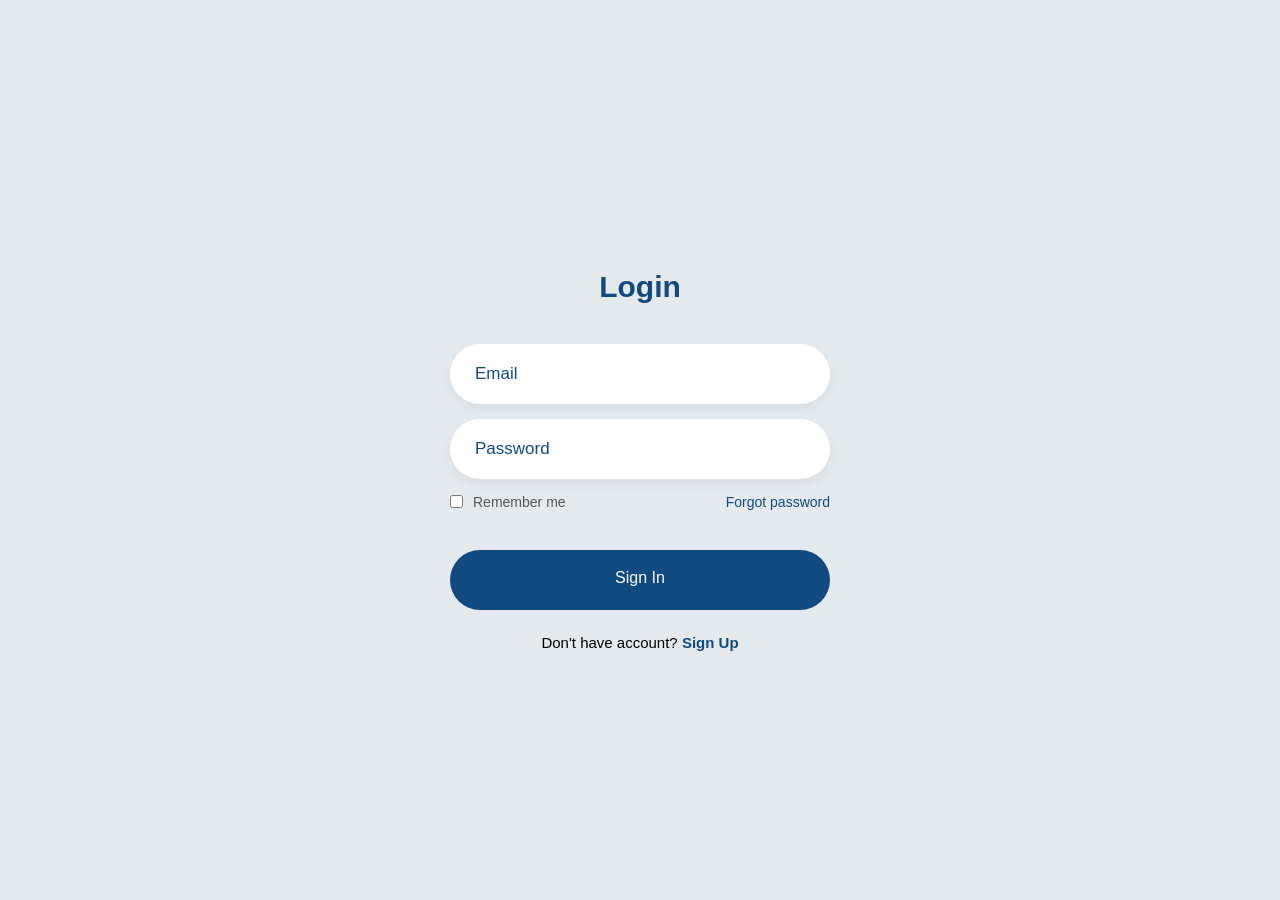
<file: login.html>
<!DOCTYPE html>
<html lang="en">

<head>
    <meta charset="UTF-8">
    <meta http-equiv="X-UA-Compatible" content="IE=edge">
    <meta name="viewport" content="width=device-width, initial-scale=1.0">
    <title>Login</title>
    <style>
        * {
            margin: 0;
            padding: 0;
            box-sizing: border-box;
            font-family: 'Poppins', sans-serif;
        }

        body {
            display: flex;
            justify-content: center;
            align-items: center;
            min-height: 100vh;
            background-color: #e5eaee;
        }

        .login-box {
            display: flex;
            justify-content: center;
            flex-direction: column;
            width: 440px;
            height: 480px;
            padding: 30px;
        }

        .login-header {
            text-align: center;
            margin: 20px 0 40px 0;
        }

        .login-header header {
            color: #114a80;
            font-size: 30px;
            font-weight: 600;
        }

        .input-box .input-field {
            width: 100%;
            height: 60px;
            font-size: 17px;
            padding: 0 25px;
            margin-bottom: 15px;
            border-radius: 30px;
            border: none;
            box-shadow: 0px 5px 10px 1px rgba(0, 0, 0, 0.05);
            outline: none;
            transition: .3s;
        }

        ::placeholder {
            font-weight: 500;
            color: #114a80;
        }

        .input-field:focus {
            width: 105%;
        }

        .forgot {
            display: flex;
            justify-content: space-between;
            margin-bottom: 40px;
        }

        section {
            display: flex;
            align-items: center;
            font-size: 14px;
            color: #555;
        }

        #check {
            margin-right: 10px;
        }

        a {
            text-decoration: none;
        }

        a:hover {
            text-decoration: underline;
        }

        section a {
            color: #114a80;
        }

        .input-submit {
            position: relative;
        }

        .submit-btn {
            width: 100%;
            height: 60px;
            background: #114a80;
            border: none;
            border-radius: 30px;
            cursor: pointer;
            transition: .3s;
        }

        .input-submit label {
            position: absolute;
            top: 45%;
            left: 50%;
            color: #fff;
            -webkit-transform: translate(-50%, -50%);
            -ms-transform: translate(-50%, -50%);
            transform: translate(-50%, -50%);
            cursor: pointer;
        }

        .submit-btn:hover {
            background: #000;
            transform: scale(1.05, 1);
        }

        .sign-up-link {
            text-align: center;
            font-size: 15px;
            margin-top: 20px;
        }

        .sign-up-link a {
            color: #114a80;
            font-weight: 600;
        }
    </style>

</head>

<body>
    <div class="login-box">
        <div class="login-header">
            <header>Login</header>
        </div>
        <div class="input-box">
            <input type="text" id="email" class="input-field" placeholder="Email" required>
        </div>
        <div class="input-box">
            <input type="password" id="password" class="input-field" placeholder="Password" required>
        </div>
        <div class="forgot">
            <section>
                <input type="checkbox" id="check">
                <label for="check">Remember me</label>
            </section>
            <section>
                <a href="#">Forgot password</a>
            </section>
        </div>
        <div class="input-submit">
            <button class="submit-btn" id="loginBtn"></button>
            <label for="submit">Sign In</label>
        </div>
        <div class="sign-up-link">
            <p>Don't have account? <a href="register.html">Sign Up</a></p>
        </div>
    </div>
    <script src="login.js"></script>
</body>

</html>
</file>
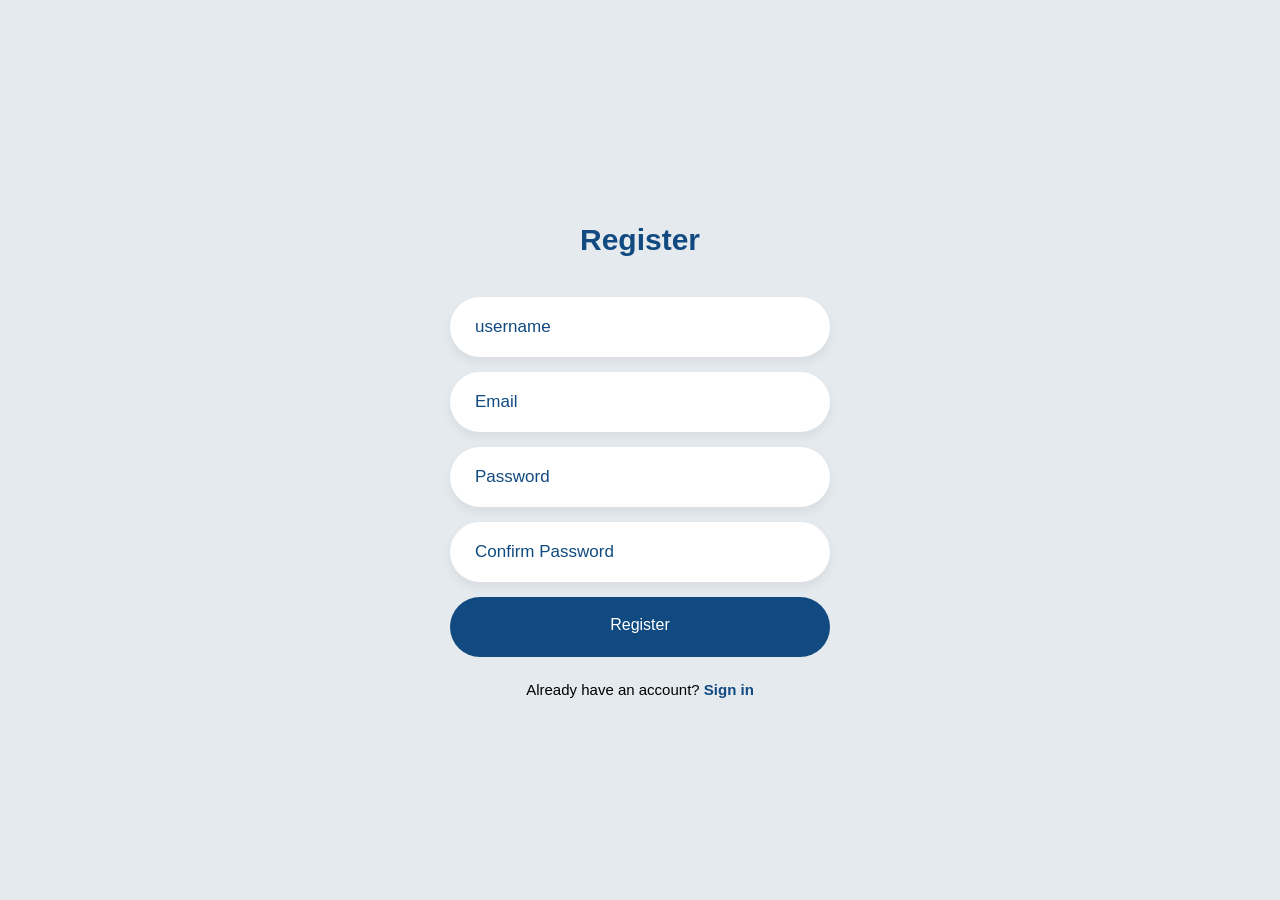
<file: register.html>
<!DOCTYPE html>
<html lang="en">

<head>
    <meta charset="UTF-8">
    <meta http-equiv="X-UA-Compatible" content="IE=edge">
    <meta name="viewport" content="width=device-width, initial-scale=1.0">
    <title>Login</title>
    <style>
        * {
            margin: 0;
            padding: 0;
            box-sizing: border-box;
            font-family: 'Poppins', sans-serif;
        }

        body {
            display: flex;
            justify-content: center;
            align-items: center;
            min-height: 100vh;
            background-color: #e5eaee;
        }

        .login-box {
            display: flex;
            justify-content: center;
            flex-direction: column;
            width: 440px;
            height: 480px;
            padding: 30px;
        }

        .login-header {
            text-align: center;
            margin: 20px 0 40px 0;
        }

        .login-header header {
            color: #114a80;
            font-size: 30px;
            font-weight: 600;
        }

        .input-box .input-field {
            width: 100%;
            height: 60px;
            font-size: 17px;
            padding: 0 25px;
            margin-bottom: 15px;
            border-radius: 30px;
            border: none;
            box-shadow: 0px 5px 10px 1px rgba(0, 0, 0, 0.05);
            outline: none;
            transition: .3s;
        }

        ::placeholder {
            font-weight: 500;
            color: #114a80;
        }

        .input-field:focus {
            width: 105%;
        }

        .forgot {
            display: flex;
            justify-content: space-between;
            margin-bottom: 40px;
        }

        section {
            display: flex;
            align-items: center;
            font-size: 14px;
            color: #555;
        }

        #check {
            margin-right: 10px;
        }

        a {
            text-decoration: none;
        }

        a:hover {
            text-decoration: underline;
        }

        section a {
            color: #114a80;
        }

        .input-submit {
            position: relative;
        }

        .submit-btn {
            width: 100%;
            height: 60px;
            background: #114a80;
            border: none;
            border-radius: 30px;
            cursor: pointer;
            transition: .3s;
        }

        .input-submit label {
            position: absolute;
            top: 45%;
            left: 50%;
            color: #fff;
            -webkit-transform: translate(-50%, -50%);
            -ms-transform: translate(-50%, -50%);
            transform: translate(-50%, -50%);
            cursor: pointer;
        }

        .submit-btn:hover {
            background: #000;
            transform: scale(1.05, 1);
        }

        .sign-up-link {
            text-align: center;
            font-size: 15px;
            margin-top: 20px;
        }

        .sign-up-link a {
            color: #114a80;
            font-weight: 600;
        }
    </style>

</head>

<body>
    <div class="login-box">
        <div class="login-header">
            <header>Register</header>
        </div>
        <div class="input-box">
            <input type="text" class="input-field" id="name" placeholder="username" required>
        </div>
        <div class="input-box">
            <input type="text" class="input-field" id="email" placeholder="Email" required>
        </div>
        <div class="input-box">
            <input type="password" class="input-field" id="password" placeholder="Password" required>
        </div>
        <div class="input-box">
            <input type="password" class="input-field" id="confirmPassword" placeholder="Confirm Password" required>
        </div>
        <div class="input-submit">
            <button class="submit-btn" id="registerBtn"></button>
            <label for="submit">Register</label>
        </div>
        <div class="sign-up-link">
            <p>Already have an account? <a href="login.html">Sign in</a></p>
        </div>
    </div>
    <script src="register.js"></script>
</body>

</html>
</file>
